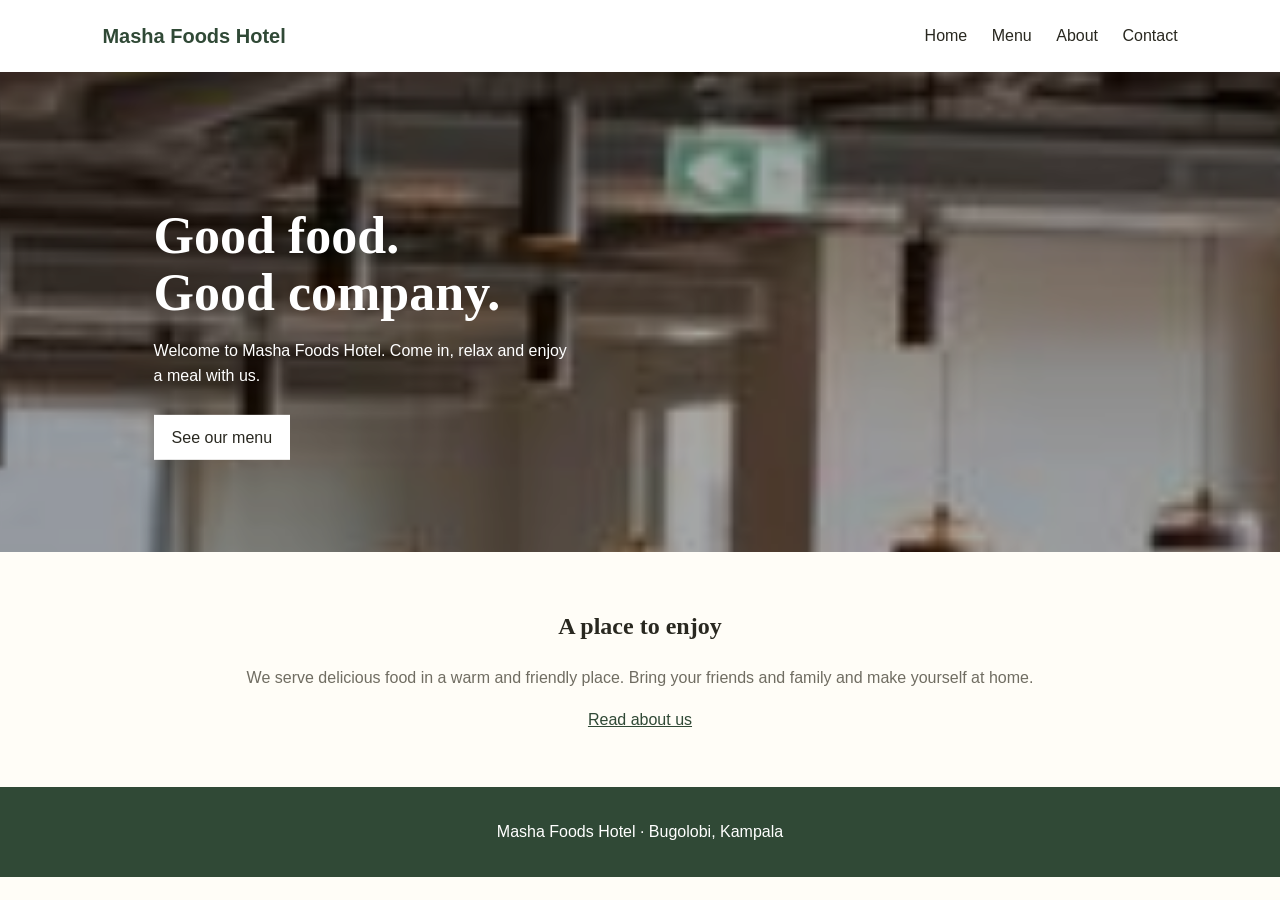
<file: index.html>
<!DOCTYPE html>
<html lang="en">
<head>
  <meta charset="UTF-8">
  <meta name="viewport" content="width=device-width, initial-scale=1">
  <title>Masha Foods Hotel</title>
  <link rel="stylesheet" href="style.css">
</head>
<body>
  <header>
    <a class="logo" href="index.html">Masha Foods Hotel</a>
    <nav>
      <a href="index.html">Home</a>
      <a href="home.html">Menu</a>
      <a href="about.html">About</a>
      <a href="contact.html">Contact</a>
    </nav>
  </header>

  <main>
    <section class="hero">
      <img src="WhatsApp%20Image%202026-10-21%20at%2011.52.23%20AM.jpeg" alt="The Masha Foods Hotel restaurant">
      <div class="hero-text">
        <h1>Good food.<br>Good company.</h1>
        <p>Welcome to Masha Foods Hotel. Come in, relax and enjoy a meal with us.</p>
        <a class="button" href="home.html">See our menu</a>
      </div>
    </section>

    <section class="welcome">
      <h2>A place to enjoy</h2>
      <p>We serve delicious food in a warm and friendly place. Bring your friends and family and make yourself at home.</p>
      <a href="about.html">Read about us</a>
    </section>
  </main>

  <footer>
    <p>Masha Foods Hotel · Bugolobi, Kampala</p>
  </footer>
</body>
</html>
</file>
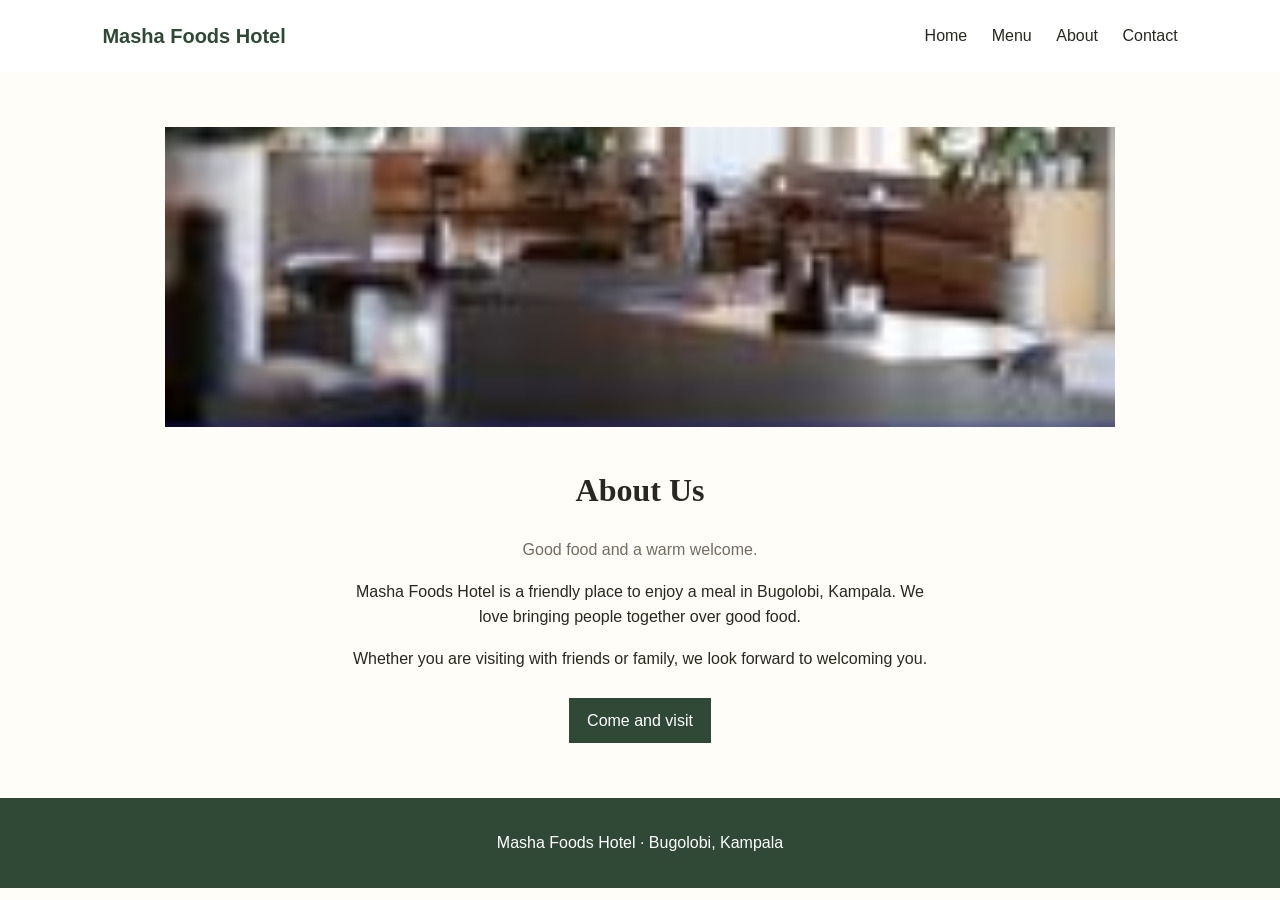
<file: about.html>
<!DOCTYPE html>
<html lang="en">
<head>
  <meta charset="UTF-8">
  <meta name="viewport" content="width=device-width, initial-scale=1">
  <title>About | Masha Foods Hotel</title>
  <link rel="stylesheet" href="style.css">
</head>
<body>
  <header>
    <a class="logo" href="index.html">Masha Foods Hotel</a>
    <nav>
      <a href="index.html">Home</a>
      <a href="home.html">Menu</a>
      <a href="about.html">About</a>
      <a href="contact.html">Contact</a>
    </nav>
  </header>

  <main class="page about">
    <img src="WhatsApp%20Image%202026-10-21%20at%2011.52.26%20AM.jpeg" alt="A view of the restaurant">
    <div>
      <h1>About Us</h1>
      <p class="lead">Good food and a warm welcome.</p>
      <p>Masha Foods Hotel is a friendly place to enjoy a meal in Bugolobi, Kampala. We love bringing people together over good food.</p>
      <p>Whether you are visiting with friends or family, we look forward to welcoming you.</p>
      <a class="button" href="contact.html">Come and visit</a>
    </div>
  </main>

  <footer>
    <p>Masha Foods Hotel · Bugolobi, Kampala</p>
  </footer>
</body>
</html>
</file>
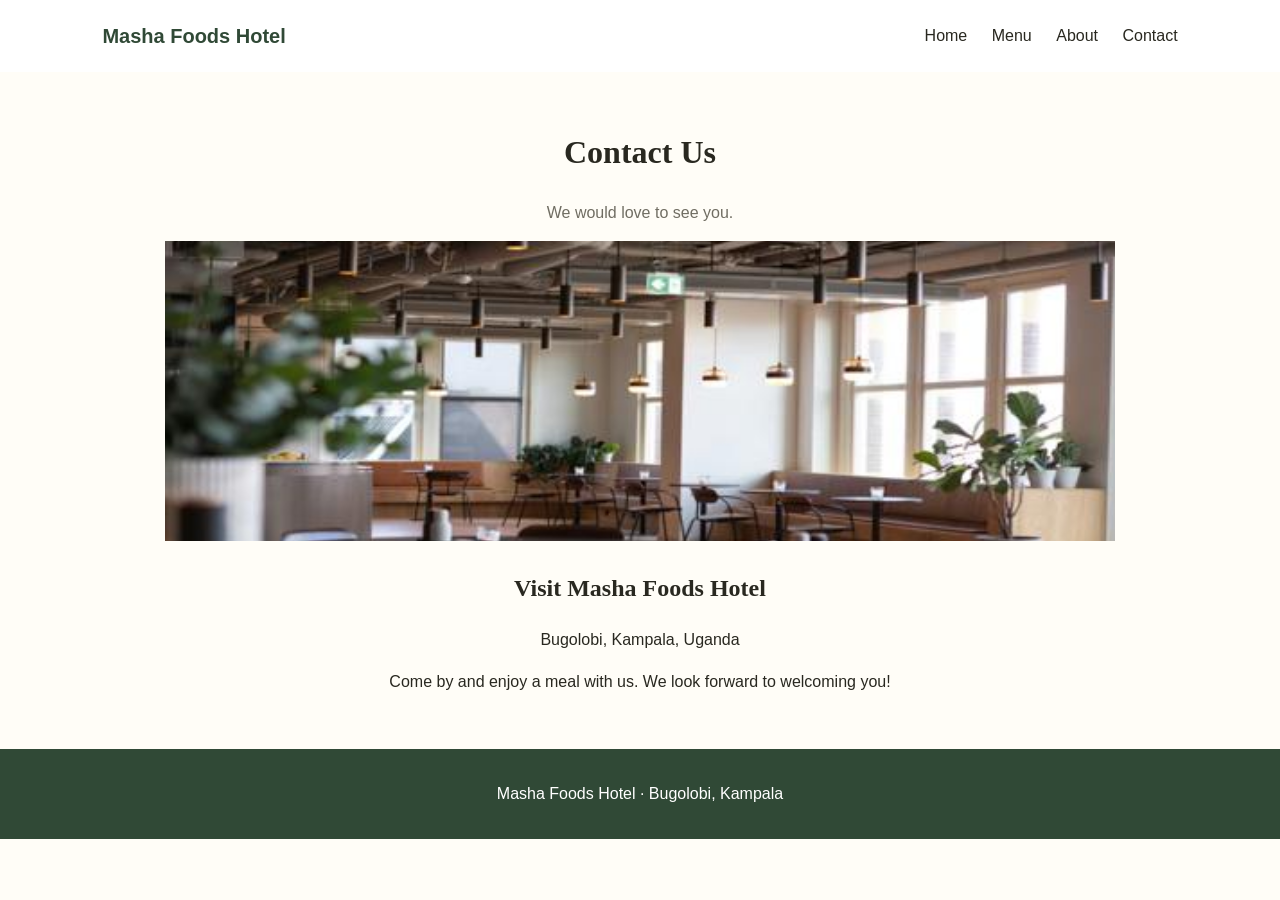
<file: contact.html>
<!DOCTYPE html>
<html lang="en">
<head>
  <meta charset="UTF-8">
  <meta name="viewport" content="width=device-width, initial-scale=1">
  <title>Contact | Masha Foods Hotel</title>
  <link rel="stylesheet" href="style.css">
</head>
<body>
  <header>
    <a class="logo" href="index.html">Masha Foods Hotel</a>
    <nav>
      <a href="index.html">Home</a>
      <a href="home.html">Menu</a>
      <a href="about.html">About</a>
      <a href="contact.html">Contact</a>
    </nav>
  </header>

  <main class="page contact">
    <h1>Contact Us</h1>
    <p class="lead">We would love to see you.</p>
    <img src="WhatsApp%20Image%202026-10-21%20at%2011.52.23%20AM.jpeg" alt="Inside Masha Foods Hotel">
    <h2>Visit Masha Foods Hotel</h2>
    <p>Bugolobi, Kampala, Uganda</p>
    <p>Come by and enjoy a meal with us. We look forward to welcoming you!</p>
  </main>

  <footer>
    <p>Masha Foods Hotel · Bugolobi, Kampala</p>
  </footer>
</body>
</html>
</file>
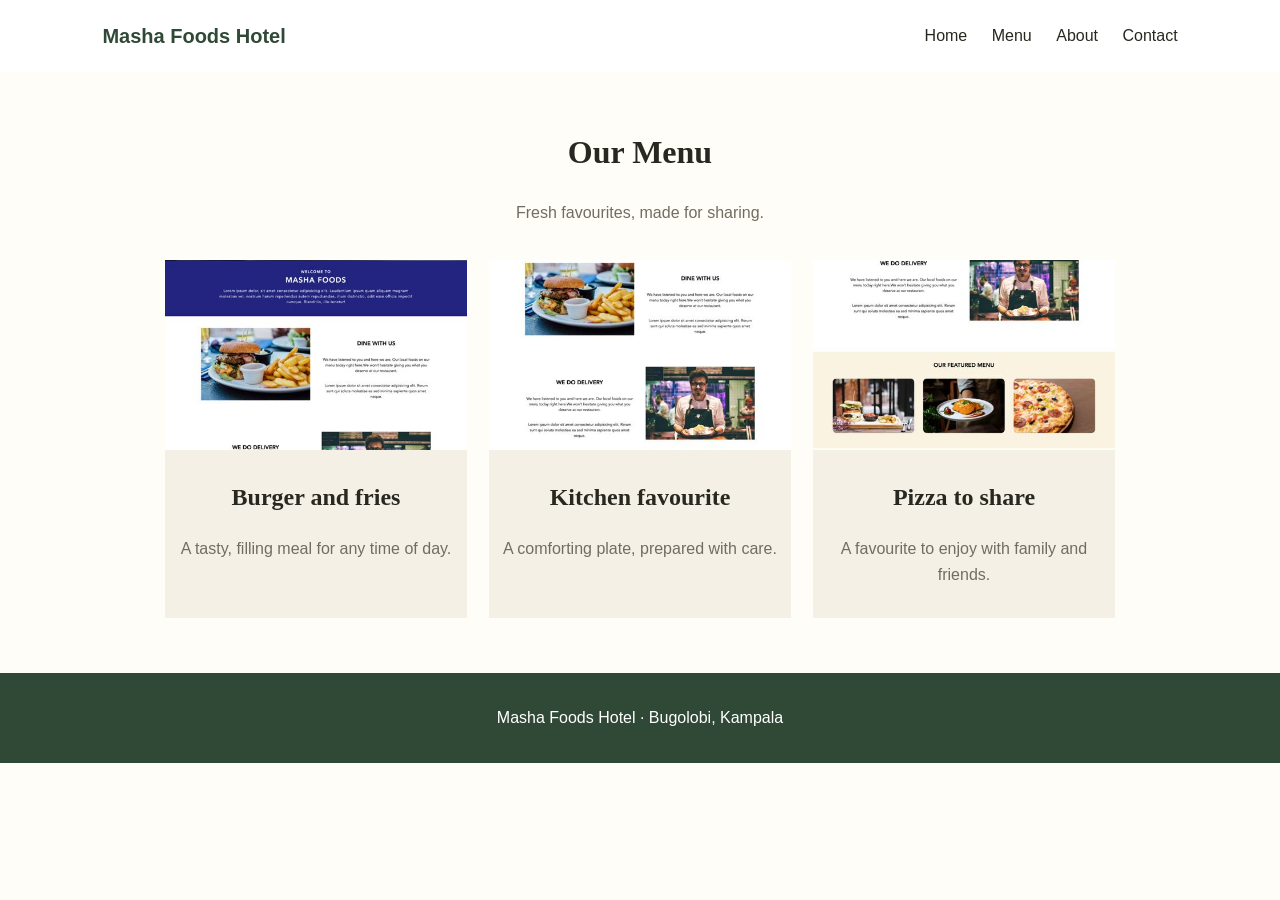
<file: home.html>
<!DOCTYPE html>
<html lang="en">
<head>
  <meta charset="UTF-8">
  <meta name="viewport" content="width=device-width, initial-scale=1">
  <title>Menu | Masha Foods Hotel</title>
  <link rel="stylesheet" href="style.css">
</head>
<body>
  <header>
    <a class="logo" href="index.html">Masha Foods Hotel</a>
    <nav>
      <a href="index.html">Home</a>
      <a href="home.html">Menu</a>
      <a href="about.html">About</a>
      <a href="contact.html">Contact</a>
    </nav>
  </header>

  <main class="page">
    <h1>Our Menu</h1>
    <p class="lead">Fresh favourites, made for sharing.</p>
    <section class="menu">
      <div class="dish">
        <img class="burger" src="WhatsApp%20Image%202026-10-21%20at%2011.52.23%20AM.jpeg" alt="A burger and fries">
        <h2>Burger and fries</h2>
        <p>A tasty, filling meal for any time of day.</p>
      </div>
      <div class="dish">
        <img class="meal" src="WhatsApp%20Image%202026-10-21%20at%2011.52.23%20AM.jpeg" alt="A freshly prepared meal">
        <h2>Kitchen favourite</h2>
        <p>A comforting plate, prepared with care.</p>
      </div>
      <div class="dish">
        <img class="pizza" src="WhatsApp%20Image%202026-10-21%20at%2011.52.23%20AM.jpeg" alt="A pizza to share">
        <h2>Pizza to share</h2>
        <p>A favourite to enjoy with family and friends.</p>
      </div>
    </section>
  </main>

  <footer>
    <p>Masha Foods Hotel · Bugolobi, Kampala</p>
  </footer>
</body>
</html>
</file>
<file: style.css>
body {
  margin: 0;
  background: #fffdf7;
  color: #292820;
  font-family: Avenir, "Avenir Next", Arial, sans-serif;
  line-height: 1.6;
}

header {
  display: flex;
  justify-content: space-between;
  align-items: center;
  padding: 20px 8%;
  background: white;
}

.logo {
  color: #304936;
  font-size: 20px;
  font-weight: bold;
  text-decoration: none;
}

nav a {
  margin-left: 20px;
  color: #292820;
  text-decoration: none;
}

nav a:hover,
.welcome a:hover {
  color: #b65c3a;
}

.hero {
  position: relative;
  height: 480px;
  overflow: hidden;
  background: #304936;
}

.hero::after {
  position: absolute;
  inset: 0;
  background: rgba(0, 0, 0, 0.35);
  content: "";
}

.hero img {
  width: 100%;
  height: 100%;
  object-fit: cover;
  object-position: center 10%;
  transform: scale(3);
  transform-origin: center 10%;
}

.hero-text {
  position: absolute;
  z-index: 1;
  top: 50%;
  left: 12%;
  max-width: 420px;
  color: white;
  transform: translateY(-50%);
}

h1,
h2 {
  font-family: Georgia, serif;
}

.hero h1 {
  margin-bottom: 10px;
  font-size: 52px;
  line-height: 1.1;
}

.button {
  display: inline-block;
  margin-top: 10px;
  padding: 10px 18px;
  background: #304936;
  color: white;
  text-decoration: none;
}

.hero .button {
  background: white;
  color: #292820;
}

.welcome,
.page {
  max-width: 950px;
  margin: 55px auto;
  padding: 0 24px;
  text-align: center;
}

.welcome p,
.lead {
  color: #706d62;
}

.welcome a {
  color: #304936;
}

.menu {
  display: flex;
  gap: 22px;
  margin-top: 35px;
}

.dish {
  flex: 1;
  padding-bottom: 15px;
  background: #f4f0e5;
}

.dish img {
  width: 100%;
  height: 190px;
  object-fit: cover;
}

.dish .burger {
  object-position: center 36%;
}

.dish .meal {
  object-position: center 48%;
}

.dish .pizza {
  object-position: center 70%;
}

.dish p {
  padding: 0 12px;
  color: #706d62;
}

.about img,
.contact img {
  width: 100%;
  max-height: 300px;
  object-fit: cover;
  object-position: center 10%;
}

.about div {
  max-width: 600px;
  margin: 30px auto;
}

footer {
  padding: 16px;
  background: #304936;
  color: white;
  text-align: center;
}

@media (max-width: 600px) {
  header,
  .menu {
    flex-direction: column;
  }

  nav {
    margin-top: 12px;
  }

  nav a {
    margin: 0 7px;
  }

  .hero {
    height: 400px;
  }

  .hero h1 {
    font-size: 40px;
  }
}
</file>
